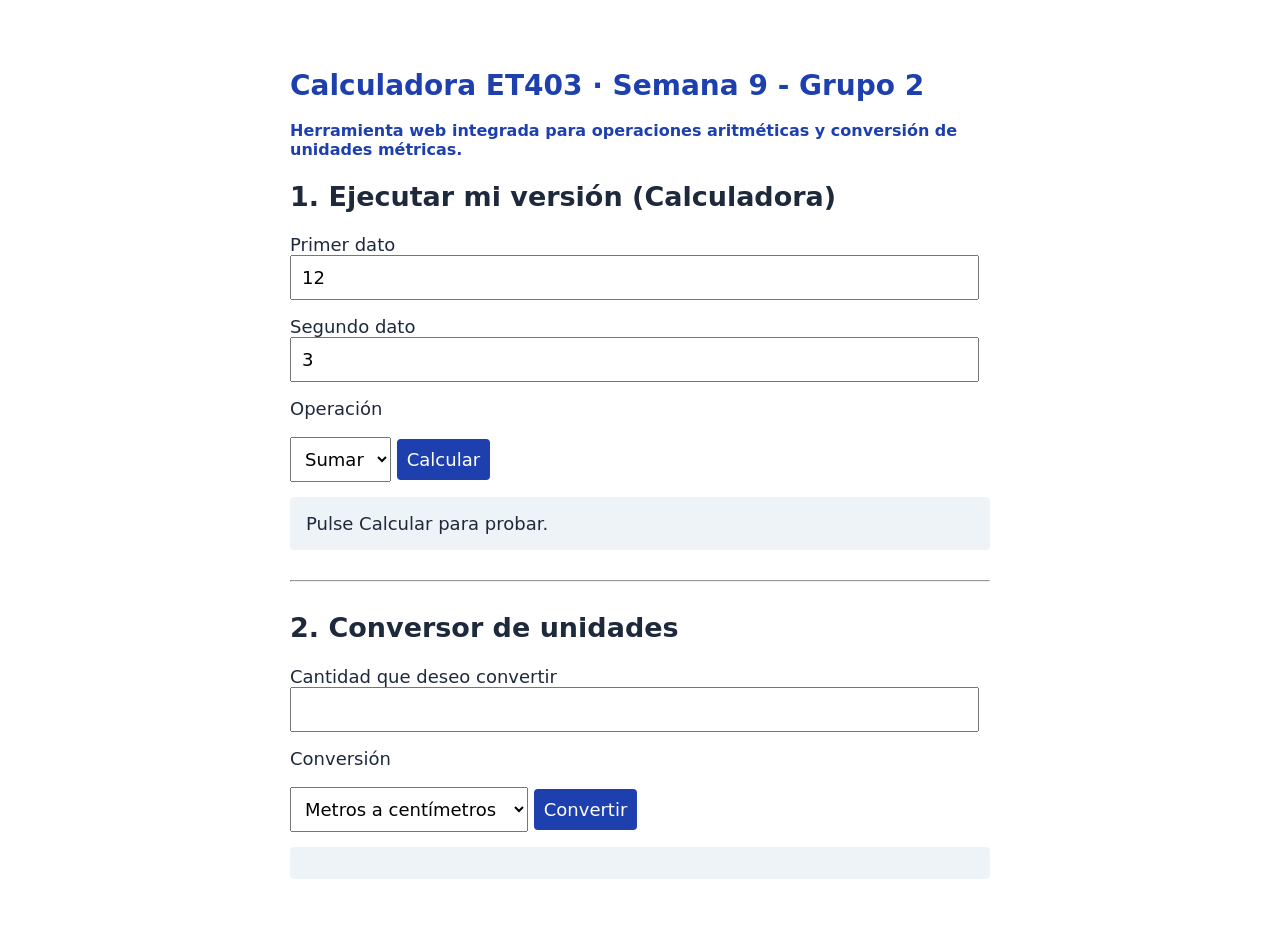
<file: index.html>
<!doctype html>
<html lang="es">
<head>
  <meta charset="utf-8">
  <meta name="viewport" content="width=device-width,initial-scale=1">
  <title>Calculadora y Conversor ET403</title>
  <style>
    /* ESTILOS Y PALETA RGB AZUL rgb(30, 64, 175) */
    body {
      font: 18px system-ui;
      max-width: 700px;
      margin: 30px auto;
      padding: 20px;
      color: #1e293b;
    }

    h1 {
      color: rgb(30, 64, 175);
      font-size: 28px;
    }

    #descripcion-principal {
      font-size: 16px;
      color: rgb(30, 64, 175);
      font-weight: bold;
    }

    label {
      display: block;
      margin-top: 16px;
    }

    input, select, button {
      font: inherit;
      padding: 10px;
    }

    input {
      width: 95%;
    }

    button {
      margin-top: 20px;
      background-color: rgb(30, 64, 175);
      color: white;
      border: none;
      border-radius: 4px;
      cursor: pointer;
    }

    button:hover {
      background-color: rgb(20, 45, 125);
    }

    #resultado, #conv-salida {
      background: #eef3f8;
      padding: 16px;
      border-radius: 4px;
      margin-top: 15px;
    }
  </style>
</head>
<body>

  <h1>Calculadora ET403 · Semana 9 - Grupo 2</h1>
  <p id="descripcion-principal">Herramienta web integrada para operaciones aritméticas y conversión de unidades métricas.</p>

  <!-- SECCIÓN 1: Calculadora original -->
  <section aria-labelledby="titulo-calculadora">
    <h2 id="titulo-calculadora">1. Ejecutar mi versión (Calculadora)</h2>
    <label for="a">Primer dato</label>
    <input id="a" type="text" value="12" autocomplete="off">
    
    <label for="b">Segundo dato</label>
    <input id="b" type="text" value="3" autocomplete="off">
    
    <label for="operacion">Operación</label>
    <select id="operacion">
      <option value="sumar">Sumar</option>
      <option value="dividir">Dividir</option>
    </select>
    
    <button id="calcular" type="button">Calcular</button>
    <p id="resultado" role="status" aria-live="polite">Pulse Calcular para probar.</p>
  </section>

  <hr style="margin: 30px 0;">

  <!-- SECCIÓN 2: Conversor de unidades -->
  <section aria-labelledby="conv-titulo">
    <h2 id="conv-titulo">2. Conversor de unidades</h2>
    <form id="conv-form" novalidate>
      <label class="etiqueta-conversion" for="conv-valor">Cantidad que deseo convertir</label>
      <input id="conv-valor" type="number" min="0" step="any">
      
      <label for="conv-operacion">Conversión</label>
      <select id="conv-operacion"></select>
      
      <button type="submit">Convertir</button>
      <p id="conv-salida" role="status" aria-live="polite"></p>
    </form>
  </section>

  <script>
    "use strict";

    // --- LÓGICA DE LA CALCULADORA (Semana 7) ---
    document.getElementById("calcular").addEventListener("click", function (e) {
      e.preventDefault(); // Evita recargas imprevistas
      
      const textoA = document.getElementById("a").value.trim();
      const textoB = document.getElementById("b").value.trim();
      const operacion = document.getElementById("operacion").value;
      const salida = document.getElementById("resultado");

      if (textoA === "" || textoB === "") {
        salida.textContent = "Complete las dos entradas.";
        return;
      }

      const a = Number(textoA);
      const b = Number(textoB);

      if (!Number.isFinite(a) || !Number.isFinite(b)) {
        salida.textContent = "Escriba números válidos en ambas entradas.";
        return;
      }

      if (operacion === "dividir" && b === 0) {
        salida.textContent = "No se puede dividir entre cero.";
        return;
      }

      if (operacion === "sumar") {
        salida.textContent = "Suma: " + (a + b);
      } else {
        salida.textContent = "División: " + (a / b);
      }
    });


    // --- LÓGICA DEL CONVERSOR DE UNIDADES (Semana 9) ---
    const conversiones = [
      { id: "m-cm", nombre: "Metros a centímetros", factor: 100, unidadSingular: "centímetro", unidadPlural: "centímetros" },
      { id: "cm-m", nombre: "Centímetros a metros", factor: 0.01, unidadSingular: "metro", unidadPlural: "metros" },
      { id: "kg-g", nombre: "Kilogramos a gramos", factor: 1000, unidadSingular: "gramo", unidadPlural: "gramos" },
      { id: "g-kg", nombre: "Gramos a kilogramos", factor: 0.001, unidadSingular: "kilogramo", unidadPlural: "kilogramos" }
    ];

    function convertir(valor, id) {
      if (String(valor).trim() === "") throw new Error("Escriba un valor.");
      const numero = Number(valor), opcion = conversiones.find(x => x.id === id);
      if (!Number.isFinite(numero) || numero < 0) throw new Error("Use un número finito, mayor o igual a cero.");
      if (!opcion) throw new Error("Seleccione una conversión.");
      
      const resultado = numero * opcion.factor;
      if (!Number.isFinite(resultado)) throw new Error("El resultado excede el rango admitido.");
      
      // Seleccionar unidad según si el resultado es 1 o diferente
      const unidad = (resultado === 1) ? opcion.unidadSingular : opcion.unidadPlural;
      
      return {
        valorFormatted: resultado.toLocaleString("es-PE", { maximumFractionDigits: 8 }),
        unidad: unidad
      };
    }

    if (typeof document !== "undefined") {
      const selector = document.getElementById("conv-operacion");
      
      conversiones.forEach(x => {
        const o = document.createElement("option");
        o.value = x.id;
        o.textContent = x.nombre;
        selector.append(o);
      });

      document.getElementById("conv-form").addEventListener("submit", e => {
        e.preventDefault();
        const salida = document.getElementById("conv-salida");
        try {
          const res = convertir(document.getElementById("conv-valor").value, selector.value);
          salida.textContent = "Resultado: " + res.valorFormatted + " " + res.unidad;
        } catch (error) {
          salida.textContent = error.message;
        }
      });
    }
  </script>

</body>
</html>
</file>
